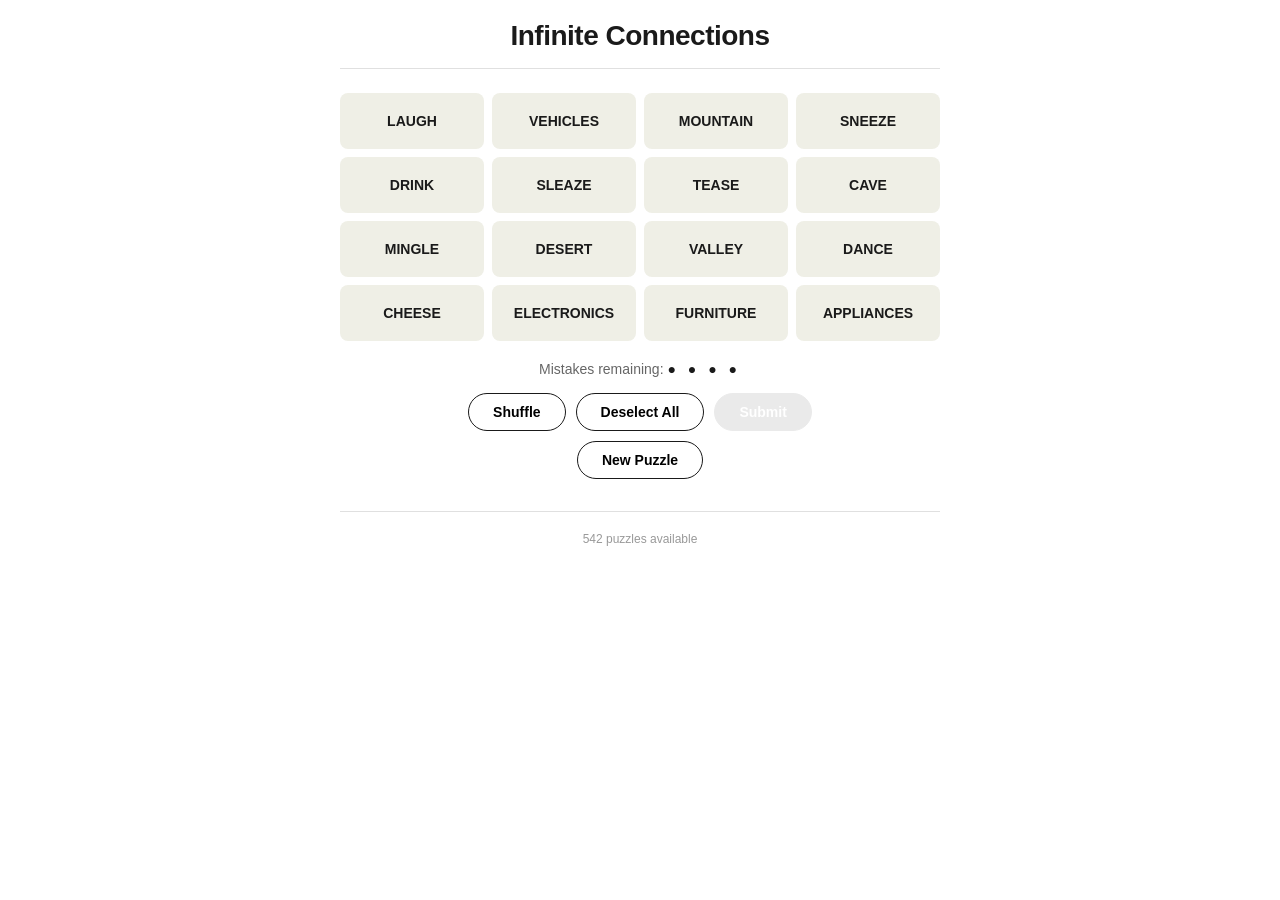
<file: webapp/index.html>
<!DOCTYPE html>
<html lang="en">
<head>
    <meta charset="UTF-8">
    <meta name="viewport" content="width=device-width, initial-scale=1.0">
    <title>Infinite Connections</title>
    <link rel="stylesheet" href="style.css">
</head>
<body>
    <div id="app">
        <header>
            <h1>Infinite Connections</h1>
        </header>

        <div id="message-bar" class="message-bar hidden"></div>

        <div id="solved-groups"></div>

        <div id="grid" class="grid"></div>

        <div class="controls">
            <div class="mistakes" id="mistakes">
                Mistakes remaining:
                <span id="mistake-dots"></span>
            </div>
            <div class="buttons">
                <button id="btn-shuffle" onclick="shuffleWords()">Shuffle</button>
                <button id="btn-deselect" onclick="deselectAll()">Deselect All</button>
                <button id="btn-submit" onclick="submitGuess()" disabled>Submit</button>
            </div>
            <div class="buttons secondary">
                <button id="btn-new" onclick="loadNewPuzzle()">New Puzzle</button>
            </div>
        </div>

        <div id="game-over" class="game-over hidden">
            <h2 id="game-over-text"></h2>
            <button onclick="loadNewPuzzle()">Play Again</button>
        </div>

        <footer>
            <p class="puzzle-count" id="puzzle-count"></p>
        </footer>
    </div>

    <script src="game.js"></script>
</body>
</html>
</file>
<file: webapp/style.css>
/* Infinite Connections — NYT-inspired design */

* {
    margin: 0;
    padding: 0;
    box-sizing: border-box;
}

body {
    font-family: -apple-system, BlinkMacSystemFont, 'Segoe UI', Roboto, sans-serif;
    background: #fff;
    color: #1a1a1a;
    display: flex;
    justify-content: center;
    padding: 20px;
    min-height: 100vh;
}

#app {
    max-width: 600px;
    width: 100%;
}

header {
    text-align: center;
    margin-bottom: 24px;
    padding-bottom: 16px;
    border-bottom: 1px solid #e0e0e0;
}

header h1 {
    font-size: 28px;
    font-weight: 700;
    letter-spacing: -0.5px;
}

.subtitle {
    color: #666;
    font-size: 14px;
    margin-top: 4px;
}

/* Message bar */
.message-bar {
    text-align: center;
    padding: 10px 16px;
    margin-bottom: 16px;
    border-radius: 8px;
    font-weight: 600;
    font-size: 15px;
    transition: opacity 0.3s;
}

.message-bar.hidden {
    display: none;
}

.message-bar.one-away {
    background: #fff3cd;
    color: #856404;
}

.message-bar.wrong {
    background: #f8d7da;
    color: #721c24;
}

.message-bar.correct {
    background: #d4edda;
    color: #155724;
}

/* Solved groups */
#solved-groups {
    margin-bottom: 8px;
}

.solved-group {
    border-radius: 8px;
    padding: 12px 16px;
    margin-bottom: 8px;
    text-align: center;
    animation: slideDown 0.4s ease-out;
}

@keyframes slideDown {
    from { opacity: 0; transform: translateY(-10px); }
    to { opacity: 1; transform: translateY(0); }
}

.solved-group .category {
    font-weight: 700;
    font-size: 15px;
    text-transform: uppercase;
    margin-bottom: 4px;
}

.solved-group .words {
    font-size: 14px;
    color: #333;
}

.solved-group.yellow { background: #F9DF6D; }
.solved-group.green  { background: #A0C35A; }
.solved-group.blue   { background: #B0C4EF; }
.solved-group.purple { background: #BA81C5; }

/* Word grid */
.grid {
    display: grid;
    grid-template-columns: repeat(4, 1fr);
    gap: 8px;
    margin-bottom: 20px;
}

.tile {
    background: #efefe6;
    border: none;
    border-radius: 8px;
    padding: 16px 8px;
    font-size: 14px;
    font-weight: 700;
    text-transform: uppercase;
    cursor: pointer;
    transition: all 0.15s ease;
    text-align: center;
    min-height: 56px;
    display: flex;
    align-items: center;
    justify-content: center;
    user-select: none;
    line-height: 1.2;
}

.tile:hover {
    background: #deded5;
}

.tile.selected {
    background: #5a594e;
    color: #fff;
}

.tile.disabled {
    opacity: 0.3;
    pointer-events: none;
}

/* Controls */
.controls {
    text-align: center;
}

.mistakes {
    margin-bottom: 16px;
    font-size: 14px;
    color: #666;
}

#mistake-dots {
    color: #1a1a1a;
    letter-spacing: 4px;
}

.buttons {
    display: flex;
    gap: 10px;
    justify-content: center;
    margin-bottom: 10px;
}

.buttons.secondary {
    margin-top: 8px;
}

button {
    padding: 10px 24px;
    border-radius: 24px;
    border: 1px solid #1a1a1a;
    background: #fff;
    font-size: 14px;
    font-weight: 600;
    cursor: pointer;
    transition: all 0.15s;
}

button:hover {
    background: #1a1a1a;
    color: #fff;
}

button:disabled {
    opacity: 0.4;
    cursor: not-allowed;
}

button:disabled:hover {
    background: #fff;
    color: #1a1a1a;
}

#btn-submit {
    background: #1a1a1a;
    color: #fff;
    border-color: #1a1a1a;
}

#btn-submit:hover {
    background: #333;
}

#btn-submit:disabled {
    background: #ccc;
    border-color: #ccc;
    color: #fff;
}

#btn-submit:disabled:hover {
    background: #ccc;
    color: #fff;
}

/* Game over */
.game-over {
    text-align: center;
    padding: 24px;
    margin-top: 20px;
    animation: slideDown 0.4s ease-out;
}

.game-over.hidden {
    display: none;
}

.game-over h2 {
    margin-bottom: 16px;
    font-size: 20px;
}

/* Footer */
footer {
    text-align: center;
    margin-top: 32px;
    padding-top: 16px;
    border-top: 1px solid #e0e0e0;
    color: #999;
    font-size: 13px;
}

footer .puzzle-count {
    margin-top: 4px;
    font-size: 12px;
}

/* Responsive */
@media (max-width: 480px) {
    .tile {
        padding: 12px 4px;
        font-size: 12px;
        min-height: 48px;
    }

    header h1 {
        font-size: 22px;
    }

    button {
        padding: 8px 16px;
        font-size: 13px;
    }
}
</file>
